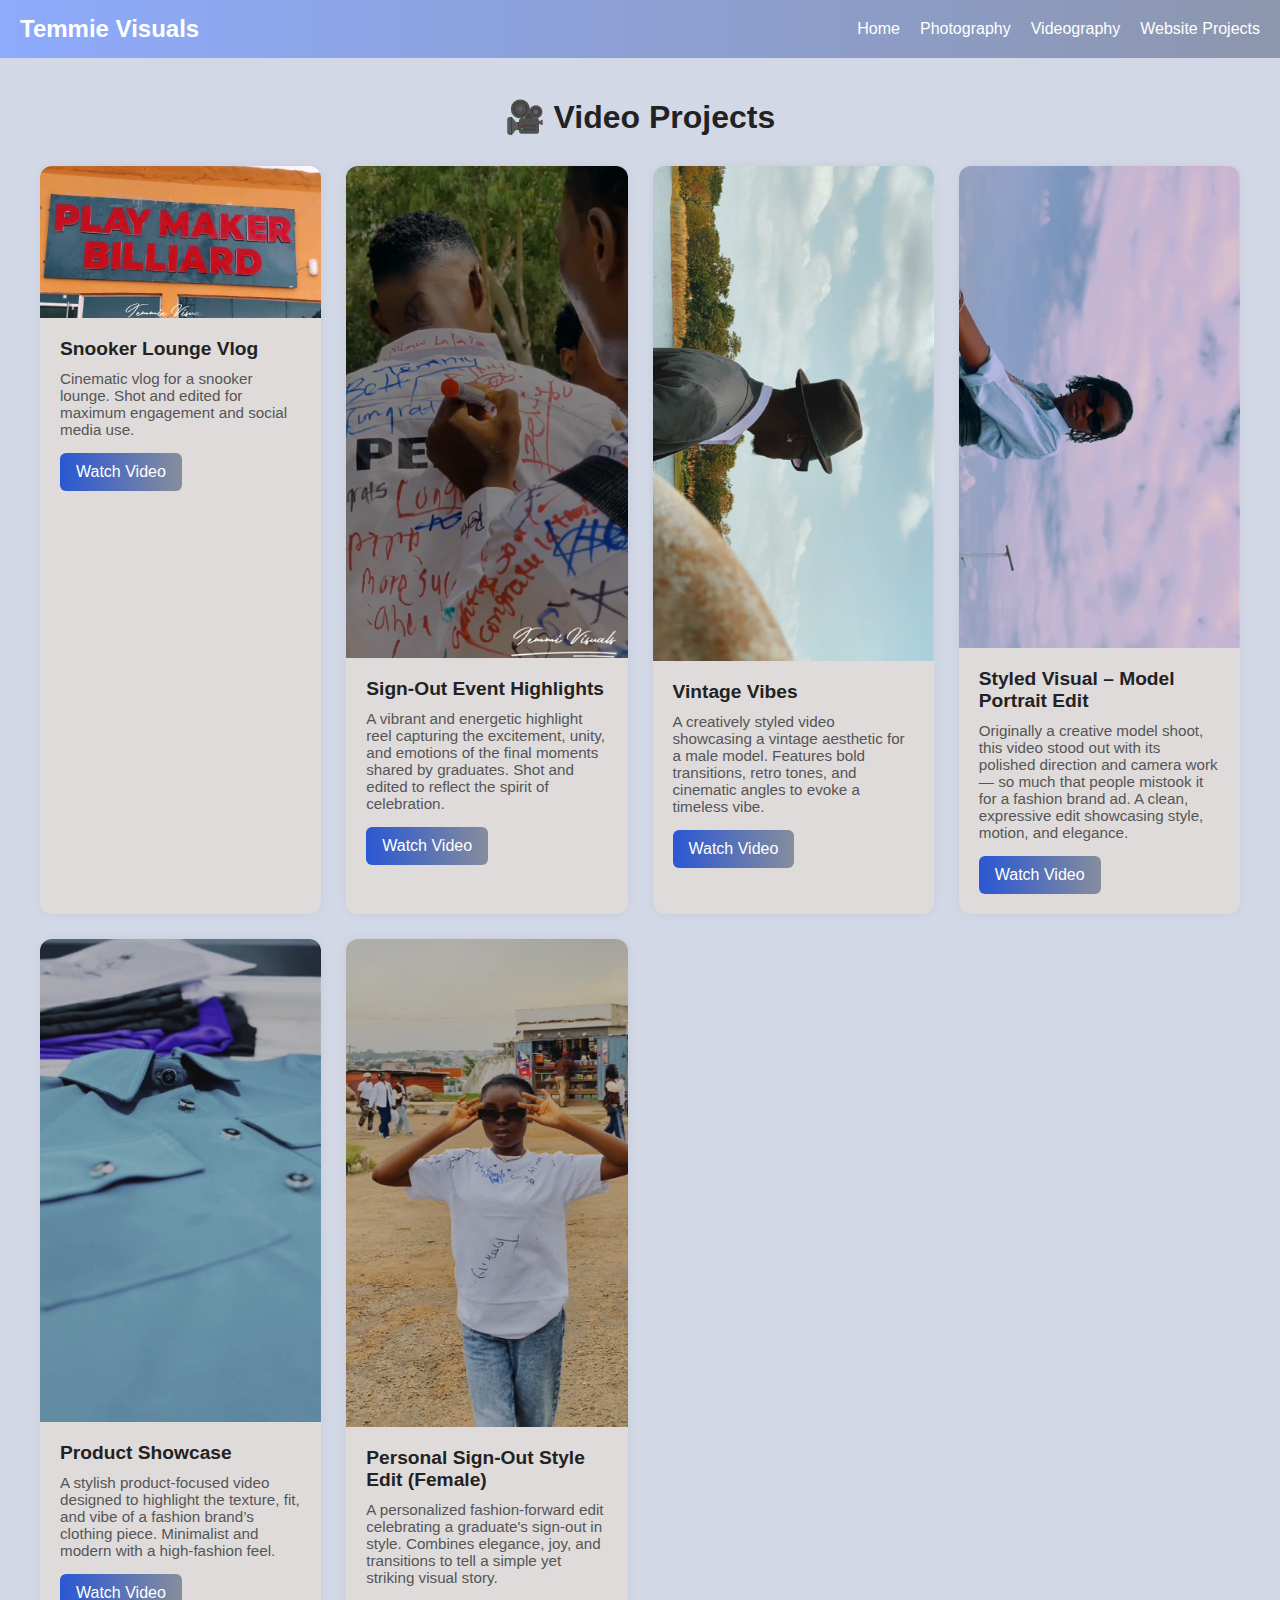
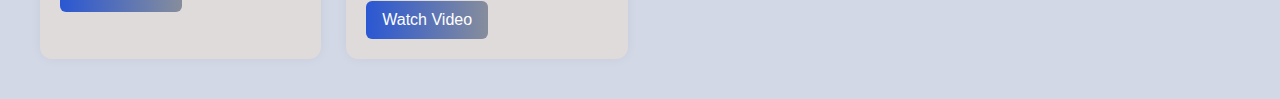
<file: videography.html>
<!DOCTYPE html>
<html lang="en">
<head>
  <meta charset="UTF-8" />
  <meta name="viewport" content="width=device-width, initial-scale=1.0"/>
   <meta name="viewport" content="width=device-width, initial-scale=1.0, maximum-scale=1.0, user-scalable=no">
  <title>Temmi's Portfolio</title>
  <link rel="stylesheet" href="video.css">
</head>
<body>

  <!-- Overlay -->
  <div class="overlay" id="overlay" onclick="closeMenu()"></div>

  <!-- Navbar -->
  <nav>
    <div class="nav-logo">Temmie Visuals</div>
    <div class="menu-toggle" onclick="openMenu()">☰</div>
    <div class="nav-links">
      <a href="index.html">Home</a>
      <a href="Photography.html">Photography</a>
      <a href="videography.html">Videography</a>
      <a href="web.html">Website Projects</a>
    </div>
  </nav>

  <!-- Mobile Sidebar -->
  <div class="mobile-nav" id="mobileNav">
    <div class="close-icon" onclick="closeMenu()">✕</div>
    <a href="index.html" onclick="closeMenu()">Home</a>
    <a href="Photography.html" onclick="closeMenu()">Photography</a>
    <a href="videography.html" onclick="closeMenu()">Videography</a>
    <a href="web.html" onclick="closeMenu()">Website Projects</a>
  </div>

  <!-- Video Projects Section -->
  <section class="video-projects" id="videography">
    <h2>🎥 Video Projects</h2>

    <div class="video-grid">
      <div class="video-card">
        <img src="play-maker.png" alt="Snooker Lounge Thumbnail">
        <div class="video-content">
          <h3>Snooker Lounge Vlog</h3>
          <p>Cinematic vlog for a snooker lounge. Shot and edited for maximum engagement and social media use.</p>
          <a href="https://drive.google.com/file/d/1oPgRBy9IVqTosFfydMymiuiiDxzoqDgL/view?usp=sharing" class="btn" target="_blank">Watch Video</a>
        </div>
      </div>
             <div class="video-card">
        <img src="signout.png" alt="Sign-out Thumbnail">
        <div class="video-content">
          <h3>Sign-Out Event Highlights</h3>
          <p>A vibrant and energetic highlight reel capturing the excitement, unity, and emotions of the final moments shared by graduates. Shot and edited to reflect the spirit of celebration.</p>
          <a href="https://drive.google.com/file/d/1KQJhFz4jhfGLe563FvJrETfmu2NkQbnq/view?usp=sharing" class="btn" target="_blank">Watch Video</a>
        </div>
      </div>

       <div class="video-card">
        <img src="micray.png" alt="Snooker Lounge Thumbnail">
        <div class="video-content">
          <h3>Vintage Vibes</h3>
          <p>A creatively styled video showcasing a vintage aesthetic for a male model. Features bold transitions, retro tones, and cinematic angles to evoke a timeless vibe.</p>
          <a href="https://drive.google.com/file/d/17BQKlK_Ip_E2Xrz2GSme1FK9DEnrHaer/view?usp=drive_link" class="btn" target="_blank">Watch Video</a>
        </div>
      </div>

       <div class="video-card">
        <img src="flourish.png" alt="Snooker Lounge Thumbnail">
        <div class="video-content">
          <h3> Styled Visual – Model Portrait Edit</h3>
          <p>Originally a creative model shoot, this video stood out with its polished direction and camera work — so much that people mistook it for a fashion brand ad. A clean, expressive edit showcasing style, motion, and elegance.</p>
          <a href="https://drive.google.com/file/d/1HQxXuIaKpUBWBvqBXyTLT-p6cvK1KhtG/view?usp=sharing" class="btn" target="_blank">Watch Video</a>
        </div>
      </div>

       <div class="video-card">
        <img src="fashion.png" alt="Snooker Lounge Thumbnail">
        <div class="video-content">
          <h3> Product Showcase</h3>
          <p>A stylish product-focused video designed to highlight the texture, fit, and vibe of a fashion brand’s clothing piece. Minimalist and modern with a high-fashion feel.</p>
          <a href="https://drive.google.com/file/d/1Wfk-ISCnwbudkGFrPrLj408Qkx9AapWw/view?usp=sharing" class="btn" target="_blank">Watch Video</a>
        </div>
      </div>

       <div class="video-card">
        <img src="fat.png" alt="Snooker Lounge Thumbnail">
        <div class="video-content">
          <h3>Personal Sign-Out Style Edit (Female)</h3>
          <p>A personalized fashion-forward edit celebrating a graduate's sign-out in style. Combines elegance, joy, and transitions to tell a simple yet striking visual story.</p>
          <a href="https://drive.google.com/file/d/1udGzHC6TCEC0QSnB2fKpW6DSdzd5CmjL/view?usp=sharing" class="btn" target="_blank">Watch Video</a>
        </div>
      </div>
    </div>
  </section>

  <script src="video.js"></script>
</body>
</html>
</file>
<file: video.css>
/* Reset */
* {
  margin: 0;
  padding: 0;
  box-sizing: border-box;
}

body {
  font-family: 'Segoe UI', sans-serif;
 background: #d2d8e6;
  color: #222;
}

a {
  text-decoration: none;
  color: inherit;
}

/* Navbar */
nav {
  background: linear-gradient(to right, #8daafc, #8c96ad);
  color: white;
  padding: 15px 20px;
  display: flex;
  justify-content: space-between;
  align-items: center;
  position: sticky;
  top: 0;
  z-index: 1000;
}

.nav-logo {
  font-size: 1.5rem;
  font-weight: bold;
}

.nav-links {
  display: flex;
  gap: 20px;
}

.nav-links a {
  color: white;
  font-size: 1rem;
}

.nav-links a:hover {
  color: #ccc;
}

.menu-toggle {
  font-size: 1.8rem;
  display: none;
  cursor: pointer;
  color: white;
}

/* Sidebar Menu */
.mobile-nav {
  position: fixed;
  top: 0;
  right: -100%;
  height: 100vh;
  width: 70%;
  background: linear-gradient(to right, #8daafc, #8c96ad);
  display: flex;
  flex-direction: column;
  padding-top: 70px;
  padding-left: 20px;
  gap: 20px;
  transition: right 0.4s ease;
  z-index: 999;
}

.mobile-nav.active {
  right: 0;
}

.mobile-nav a {
  color: white;
  font-size: 1.1rem;
}

.close-icon {
  position: absolute;
  top: 20px;
  right: 20px;
  font-size: 1.6rem;
  cursor: pointer;
  color: white;
}

/* Overlay */
.overlay {
  position: fixed;
  top: 0;
  left: 0;
  height: 100vh;
  width: 100vw;
  background: rgba(0, 0, 0, 0.5);
  display: none;
  z-index: 998;
}

.overlay.active {
  display: block;
}

/* Responsive Navbar */
@media (max-width: 768px) {
  .nav-links {
    display: none;
  }

  .menu-toggle {
    display: block;
  }
}

/* Video Projects */
.video-projects {
  padding: 40px 20px;
  text-align: center;
}

.video-projects h2 {
  font-size: 2rem;
  margin-bottom: 30px;
}

.video-grid {
  display: grid;
  grid-template-columns: repeat(auto-fit, minmax(280px, 1fr));
  gap: 25px;
  max-width: 1200px;
  margin: auto;
}

.video-card {
  background: rgb(223, 219, 219);
  border-radius: 12px;
  box-shadow: 0 0 12px rgba(0, 0, 0, 0.05);
  overflow: hidden;
  transition: transform 0.3s ease;
}

.video-card:hover {
  transform: translateY(-5px);
}

.video-card img {
  width: 100%;
  display: block;
}

.video-content {
  padding: 20px;
  text-align: left;
}

.video-content h3 {
  margin-bottom: 10px;
  font-size: 1.2rem;
}

.video-content p {
  font-size: 0.95rem;
  color: #555;
}

.btn {
  display: inline-block;
  margin-top: 15px;
  padding: 10px 16px;
  background: linear-gradient(to right, #2a57d3, #868d9c);
  color: white;
  border-radius: 6px;
  transition: background 0.3s;
}

.btn:hover {
  background: #333;
}
</file>
